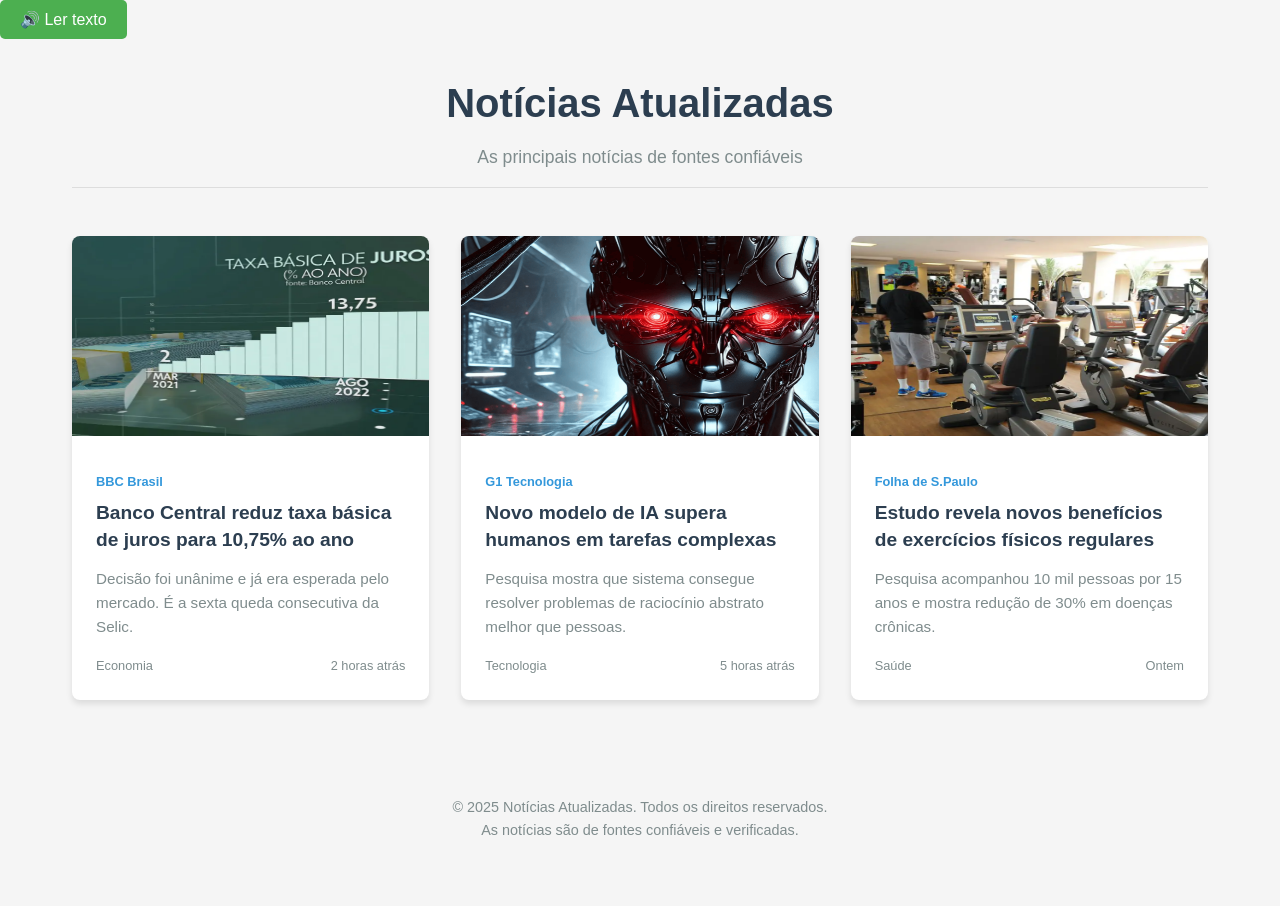
<file: index.html>
<!DOCTYPE html>
<html lang="pt-BR">
<head>
  <meta charset="UTF-8">
  <title>Leitor de Texto</title>
  <link rel="stylesheet" href="links.css">
</head>
<body>
  <button id="botaoLeitor" onclick="alternarLeitura()">🔊 Ler texto</button>

  <!-- Importa o script JavaScript externo -->
  <script src="links.js"></script>
</body>
</html>
<head>
    <meta charset="UTF-8">
    <meta name="viewport" content="width=device-width, initial-scale=1.0">
    <title>Notícias Atualizadas</title>
    <link rel="stylesheet" href="links.css">
</head>
<body>
    <div class="container">
        <header>
            <h1>Notícias Atualizadas</h1>
            <p class="subtitle">As principais notícias de fontes confiáveis</p>
        </header>

        <main>
            <div class="news-grid">
                <!-- Notícia 1 -->
                <article class="news-card">
                    <img src="taxas.webp" width="500" height="200">
                    <div class="news-content">
                        <span class="news-source">BBC Brasil</span>
                        <h2 class="news-title"><a href="https://www.bbc.com/portuguese/articles/c72pjzn0n5yo" target="_blank">Banco Central reduz taxa básica de juros para 10,75% ao ano</a></h2>
                        <p class="news-excerpt">Decisão foi unânime e já era esperada pelo mercado. É a sexta queda consecutiva da Selic.</p>
                        <div class="news-meta">
                            <span>Economia</span>
                            <span>2 horas atrás</span>
                        </div>
                    </div>
                </article>

                <!-- Notícia 2 -->
                <article class="news-card">
                    <img src="IA.png" width="500" height="200">
                    <div class="news-content">
                        <span class="news-source">G1 Tecnologia</span>
                        <h2 class="news-title"><a href="https://g1.globo.com/tecnologia/noticia/2024/03/05/inteligencia-artificial.ghtml" target="_blank">Novo modelo de IA supera humanos em tarefas complexas</a></h2>
                        <p class="news-excerpt">Pesquisa mostra que sistema consegue resolver problemas de raciocínio abstrato melhor que pessoas.</p>
                        <div class="news-meta">
                            <span>Tecnologia</span>
                            <span>5 horas atrás</span>
                        </div>
                    </div>
                </article>

                <!-- Notícia 3 -->
                <article class="news-card">
                    <img src="estudo.webp" width="500" height="200">
                    <div class="news-content">
                        <span class="news-source">Folha de S.Paulo</span>
                        <h2 class="news-title"><a href="https://www1.folha.uol.com.br/equilibrioesaude/2024/03/estudo-revela-novos-beneficios-de-exercicios-fisicos.shtml" target="_blank">Estudo revela novos benefícios de exercícios físicos regulares</a></h2>
                        <p class="news-excerpt">Pesquisa acompanhou 10 mil pessoas por 15 anos e mostra redução de 30% em doenças crônicas.</p>
                        <div class="news-meta">
                            <span>Saúde</span>
                            <span>Ontem</span>
                        </div>
                    </div>
                </article>
            </div>
        </main>

        <footer>
            <p>© 2025 Notícias Atualizadas. Todos os direitos reservados.</p>
            <p>As notícias são de fontes confiáveis e verificadas.</p>
        </footer>
    </div>
</body>
</html>
</file>
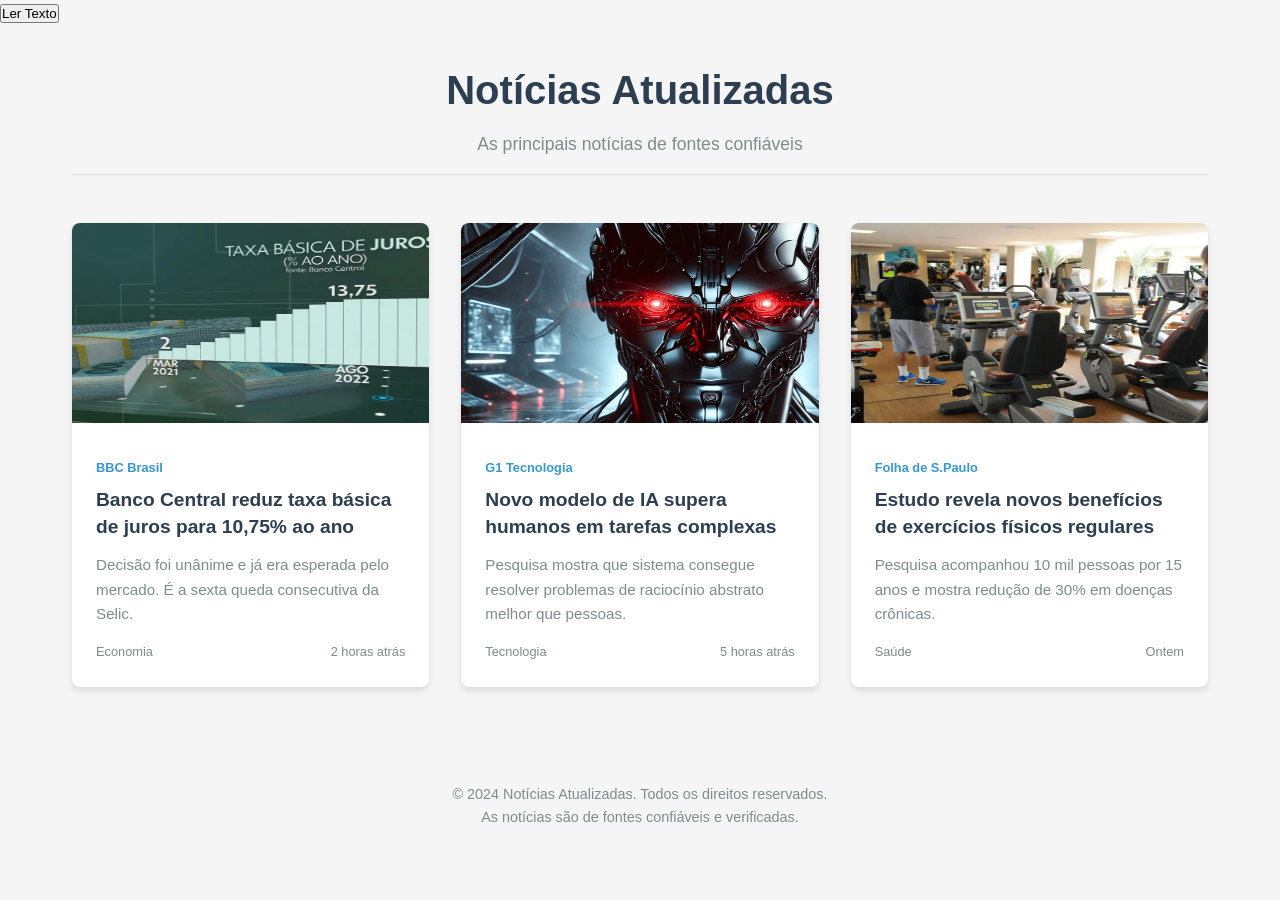
<file: links.html>
<!DOCTYPE html>
<html lang="pt-BR">
<head>
    <meta charset="UTF-8">
    <meta name="viewport" content="width=device-width, initial-scale=1.0">
    <title>Leitor de Texto</title>
    <link rel="stylesheet" href="links.css">
<body>
    <button id="lerBtn">Ler Texto</button>
    <script src="links.js"></script>
</body>
</html>
    <meta charset="UTF-8">
    <meta name="viewport" content="width=device-width, initial-scale=1.0">
    <title>Notícias Atualizadas</title>
    <link rel="stylesheet" href="links.css">
</head>
<body>
    <div class="container">
        <header>
            <h1>Notícias Atualizadas</h1>
            <p class="subtitle">As principais notícias de fontes confiáveis</p>
        </header>

        <main>
            <div class="news-grid">
                <!-- Notícia 1 -->
                <article class="news-card">
                    <img src="taxas.webp" width="500" height="200">
                    <div class="news-content">
                        <span class="news-source">BBC Brasil</span>
                        <h2 class="news-title"><a href="https://www.bbc.com/portuguese/articles/c72pjzn0n5yo" target="_blank">Banco Central reduz taxa básica de juros para 10,75% ao ano</a></h2>
                        <p class="news-excerpt">Decisão foi unânime e já era esperada pelo mercado. É a sexta queda consecutiva da Selic.</p>
                        <div class="news-meta">
                            <span>Economia</span>
                            <span>2 horas atrás</span>
                        </div>
                    </div>
                </article>

                <!-- Notícia 2 -->
                <article class="news-card">
                    <img src="IA.png" width="500" height="200">
                    <div class="news-content">
                        <span class="news-source">G1 Tecnologia</span>
                        <h2 class="news-title"><a href="https://g1.globo.com/tecnologia/noticia/2024/03/05/inteligencia-artificial.ghtml" target="_blank">Novo modelo de IA supera humanos em tarefas complexas</a></h2>
                        <p class="news-excerpt">Pesquisa mostra que sistema consegue resolver problemas de raciocínio abstrato melhor que pessoas.</p>
                        <div class="news-meta">
                            <span>Tecnologia</span>
                            <span>5 horas atrás</span>
                        </div>
                    </div>
                </article>

                <!-- Notícia 3 -->
                <article class="news-card">
                    <img src="estudo.webp" width="500" height="200">
                    <div class="news-content">
                        <span class="news-source">Folha de S.Paulo</span>
                        <h2 class="news-title"><a href="https://www1.folha.uol.com.br/equilibrioesaude/2024/03/estudo-revela-novos-beneficios-de-exercicios-fisicos.shtml" target="_blank">Estudo revela novos benefícios de exercícios físicos regulares</a></h2>
                        <p class="news-excerpt">Pesquisa acompanhou 10 mil pessoas por 15 anos e mostra redução de 30% em doenças crônicas.</p>
                        <div class="news-meta">
                            <span>Saúde</span>
                            <span>Ontem</span>
                        </div>
                    </div>
                </article>
            </div>
        </main>

        <footer>
            <p>© 2024 Notícias Atualizadas. Todos os direitos reservados.</p>
            <p>As notícias são de fontes confiáveis e verificadas.</p>
        </footer>
    </div>
</body>
</html>
</file>
<file: links.css>
:root {
    --primary-color: #2c3e50;
    --secondary-color: #3498db;
    --accent-color: #e74c3c;
    --light-color: #ecf0f1;
    --dark-color: #2c3e50;
    --text-color: #333;
    --text-light: #7f8c8d;
}

* {
    margin: 0;
    padding: 0;
    box-sizing: border-box;
    font-family: 'Segoe UI', Tahoma, Geneva, Verdana, sans-serif;
}

body {
    background-color: #f5f5f5;
    color: var(--text-color);
    line-height: 1.6;
}

.container {
    max-width: 1200px;
    margin: 0 auto;
    padding: 2rem;
}

header {
    text-align: center;
    margin-bottom: 3rem;
    padding-bottom: 1rem;
    border-bottom: 1px solid #ddd;
}

h1 {
    color: var(--primary-color);
    font-size: 2.5rem;
    margin-bottom: 0.5rem;
}

.subtitle {
    color: var(--text-light);
    font-size: 1.1rem;
    font-weight: 300;
}

.news-grid {
    display: grid;
    grid-template-columns: repeat(auto-fill, minmax(300px, 1fr));
    gap: 2rem;
}

.news-card {
    background: white;
    border-radius: 8px;
    overflow: hidden;
    box-shadow: 0 4px 6px rgba(0, 0, 0, 0.1);
    transition: transform 0.3s ease, box-shadow 0.3s ease;
}

.news-card:hover {
    transform: translateY(-5px);
    box-shadow: 0 10px 20px rgba(0, 0, 0, 0.1);
}

.news-image {
    height: 180px;
    background-size: cover;
    background-position: center;
}

.news-content {
    padding: 1.5rem;
}

.news-source {
    display: inline-block;
    font-size: 0.8rem;
    color: var(--secondary-color);
    margin-bottom: 0.5rem;
    font-weight: 600;
}

.news-title {
    font-size: 1.2rem;
    margin-bottom: 0.8rem;
    line-height: 1.4;
}

.news-title a {
    color: var(--dark-color);
    text-decoration: none;
}

.news-title a:hover {
    color: var(--secondary-color);
}

.news-excerpt {
    color: var(--text-light);
    font-size: 0.95rem;
    margin-bottom: 1rem;
}

.news-meta {
    display: flex;
    justify-content: space-between;
    font-size: 0.8rem;
    color: var(--text-light);
}


footer {
    text-align: center;
    margin-top: 4rem;
    padding: 2rem 0;
    color: var(--text-light);
    font-size: 0.9rem;
}

@media (max-width: 768px) {
    .news-grid {
        grid-template-columns: 1fr;
    }
    
    h1 {
        font-size: 2rem;
    }
}
#botaoLeitor {
    background-color: #4CAF50;
    color: white;
    border: none;
    padding: 10px 20px;
    font-size: 16px;
    cursor: pointer;
    border-radius: 5px;
    transition: background-color 0.3s;
}

#botaoLeitor:hover {
    background-color: #45a049;
}

#botaoLeitor.parar {
    background-color: #f44336;
}

#botaoLeitor.parar:hover {
    background-color: #d32f2f;
}
</file>
